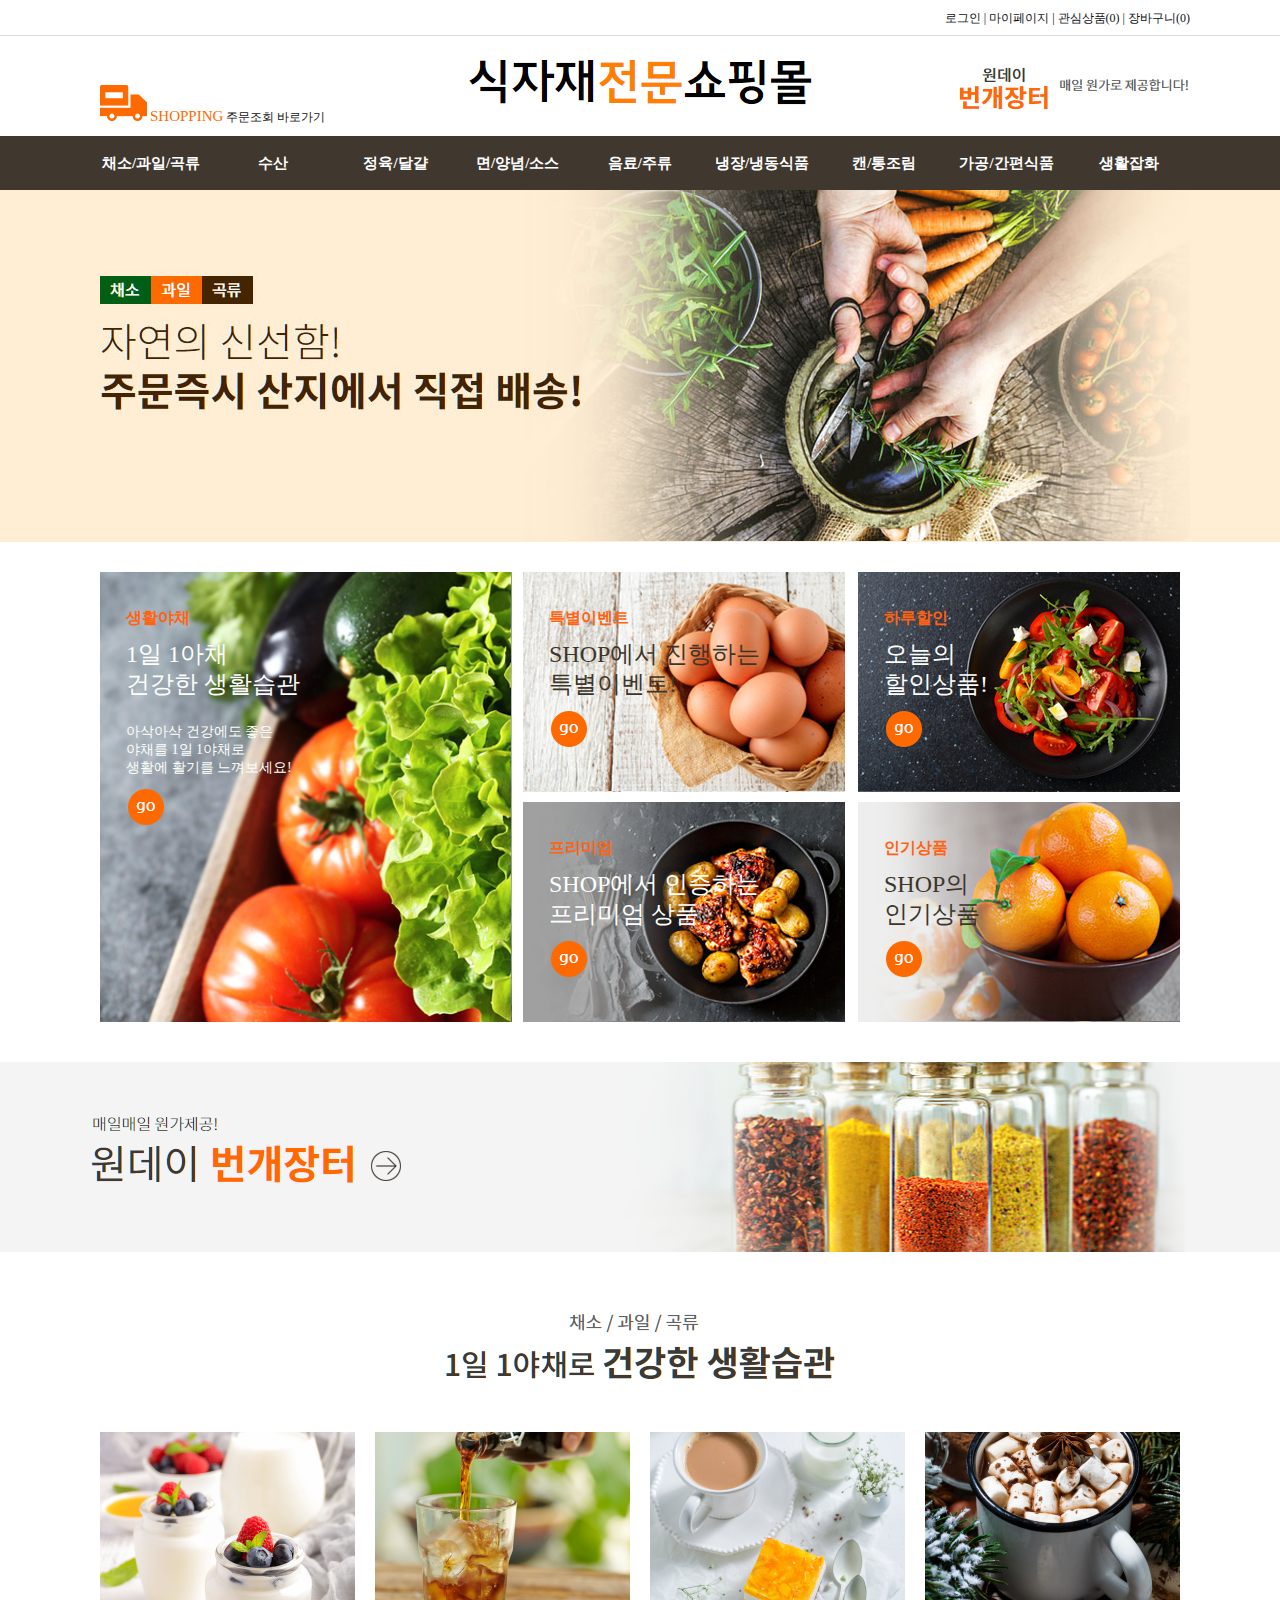
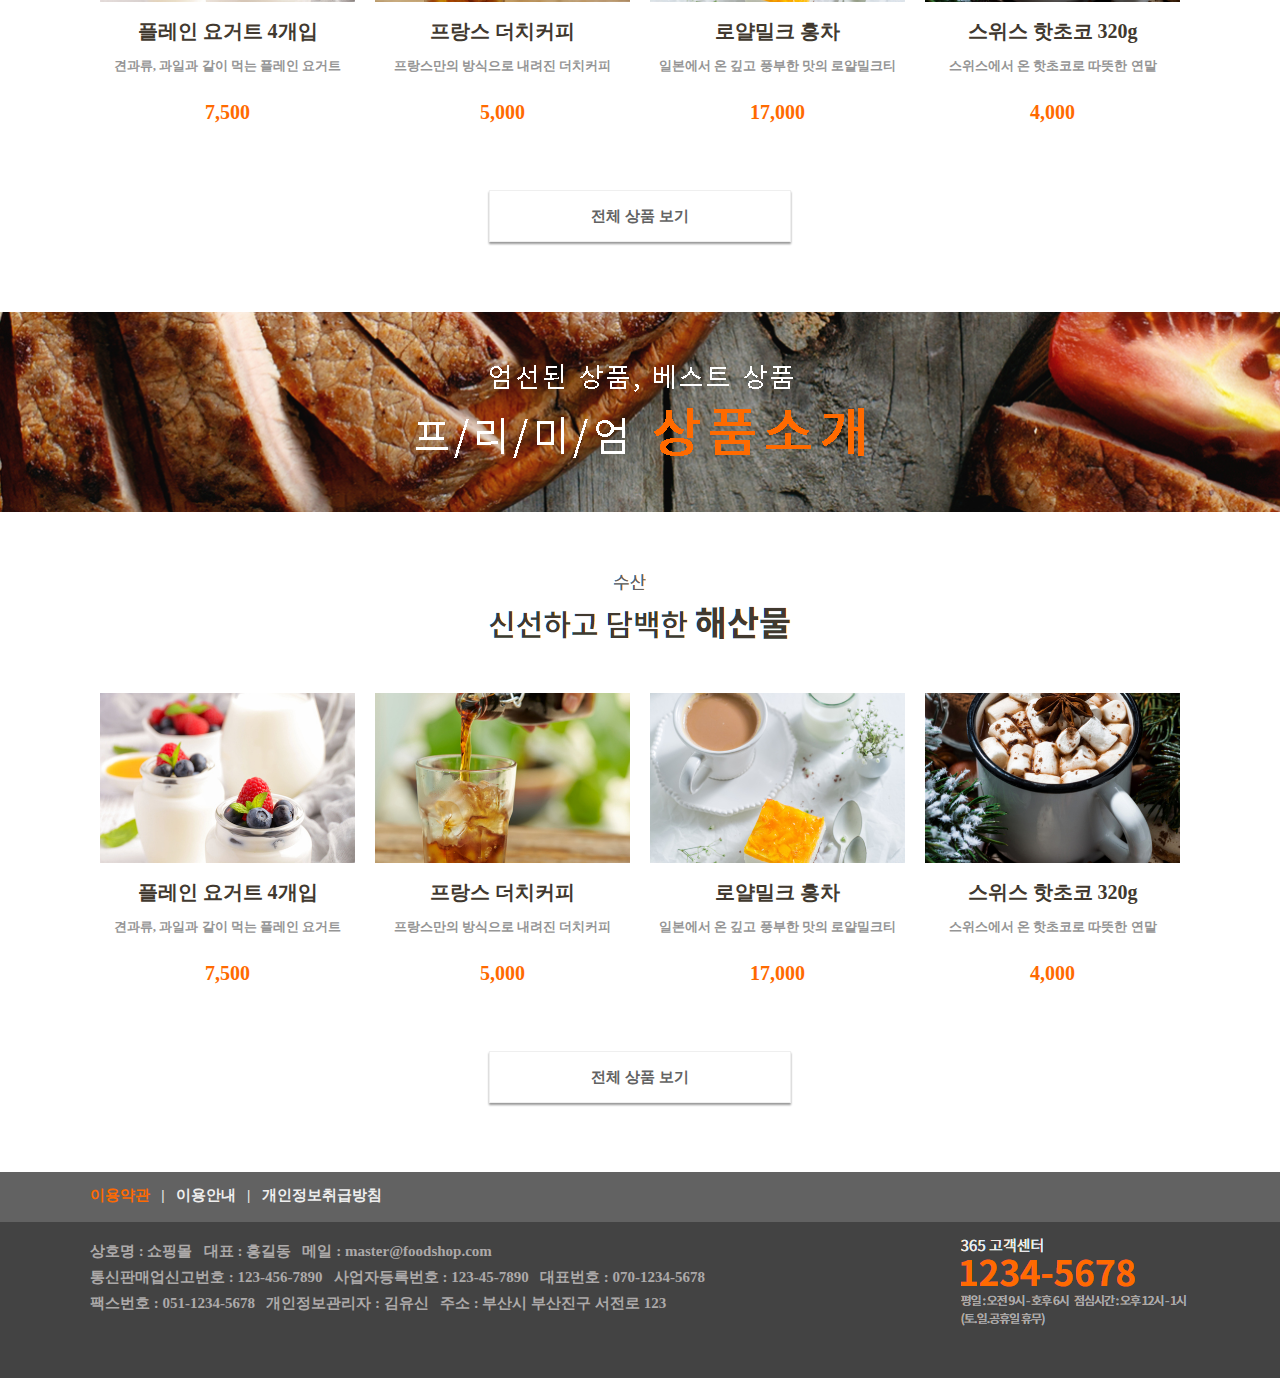
<file: index.html>
<!DOCTYPE html>
<html lang="en">
<head>
    <meta charset="UTF-8">
    <meta name="viewport" content="width=device-width, initial-scale=1.0">
    <title>FoodShop 레이아웃</title>
    <link rel="stylesheet" href="css.css">
</head>
<body>
    <div id="wrapper">
        <header>
            <div>
                <div class="top">
                    <p>
                    <a href="#">로그인&nbsp;|</a>
                    <a href="#">마이페이지&nbsp;|</a>
                    <a href="#">관심상품(0)&nbsp;|</a>
                    <a href="#">장바구니(0)</a>
                    </p>
                </div>
            </div>
            <div>
                <article>
                    <a href="#" class="shopping">
                        <img src="./images/ico_shopping.png" alt="주문조회 바로가기">
                        <span>SHOPPING</span>
                        <span>주문조회 바로가기</span>
                    </a>
                    <a href="#" class="logo">
                        <img src="./images/header_txt_logo.png" alt="식자재 전문 쇼핑몰">
                    </a>
                    <a href="#" class="oneday_txt">
                        <img src="./images/header_txt_onday.png" alt="원데이 번개장터">
                    </a>
                </article>
            </div>
            <div>
                <nav>
                    <ul>
                        <li>
                            <a href="#">채소/과일/곡류</a>
                        </li>
                        <li>
                            <a href="#">수산</a>
                        </li>
                        <li>
                            <a href="#">정육/달걀</a>
                        </li>
                        <li>
                            <a href="#">면/양념/소스</a>
                        </li>
                        <li>
                            <a href="#">음료/주류</a>
                        </li>
                        <li>
                            <a href="#">냉장/냉동식품</a>
                        </li>
                        <li>
                            <a href="#">캔/통조림</a>
                        </li>
                        <li>
                            <a href="#">가공/간편식품</a>
                        </li>
                        <li>
                            <a href="#">생활잡화</a>
                        </li>
                    </ul>
                </nav>
            </div>
        </header>
        <main>
            <section class="slider">
                <article>
                    <ul>
                        <li>
                            <img src="./images/slider_banner1.jpg" alt="자연">
                        </li>
                    </ul>
                </article>
            </section>
            <section class="go">
                <article>
                    <div class="banner banner1">
                        <a href="#">
                            <span class="category">생활야채</span>
                            <p class="title">
                                1일 1아채<br>
                                건강한 생활습관

                                <i>
                                    아삭아삭 건강에도 좋은<br>
                                    야채를 1일 1야채로<br>
                                    생활에 활기를 느껴보세요!
                                </i>
                            </p>
                            <img src="./images/main_go_ico.png" alt="1일1야채 건강한 생활습관">
                        </a>
                    </div>
                    <div class="banner banner2">
                        <a href="#">
                            <span class="category">특별이벤트</span>
                            <p class="title dark">
                                SHOP에서 진행하는<br>
                                특별이벤트!
                            </p>
                            <img src="./images/main_go_ico.png" alt="SHOP에서 진행하는 특별이벤트!">
                        </a>
                    </div>
                    <div class="banner banner3">
                        <a href="#">
                            <span class="category">하루할인</span>
                            <p class="title">
                                오늘의<br>
                                할인상품!
                            </p>
                            <img src="./images/main_go_ico.png" alt="오늘의 할인상품!">
                        </a>
                    </div>
                    <div class="banner banner4">
                        <a href="#">
                            <span class="category">프리미엄</span>
                            <p class="title">
                                SHOP에서 인증하는<br>
                                프리미엄 상품
                            </p>
                            <img src="./images/main_go_ico.png" alt="SHOP에서 인증하는 프리미엄상품">
                        </a>
                    </div>
                    <div class="banner banner5">
                        <a href="#">
                            <span class="category">인기상품</span>
                            <p class="title dark">
                                SHOP의<br>
                                인기상품
                            </p>
                            <img src="./images/main_go_ico.png" alt="SHOP의 인기상품">
                        </a>
                    </div>
                </article>
            </section>
            <section class="oneday">
                <article>
                    <a href="#" class="oneday_txt">
                        <img src="./images/oneday_txt.png" alt="원데이 번개장터">
                    </a>
                </article>
            </section>
            <section class="vegetable">
                <article>
                    <img src="./images/vegetable_tit.png" alt="1일1야채로 건강한 생활습관">
                    <ul class="thumb_rolling">
                        <li>
                            <a href="#">
                                <img src="./images/thumb1.jpg" alt="플레인요거트">
                                <h1>플레인 요거트 4개입</h1>
                                <p>견과류, 과일과 같이 먹는 플레인 요거트</p>
                                <h2>7,500</h2>
                            </a>
                        </li>
                        <li>
                            <a href="#">
                                <img src="./images/thumb2.jpg" alt="프랑스 더치커피">
                                <h1>프랑스 더치커피</h1>
                                <p>프랑스만의 방식으로 내려진 더치커피</p>
                                <h2>5,000</h2>
                            </a>
                        </li>
                        <li>
                            <a href="#">
                                <img src="./images/thumb3.jpg" alt="로얄밀크 홍차">
                                <h1>로얄밀크 홍차</h1>
                                <p>일본에서 온 깊고 풍부한 맛의 로얄밀크티</p>
                                <h2>17,000</h2>
                            </a>
                        </li>
                        <li>
                            <a href="#">
                                <img src="./images/thumb4.jpg" alt="스위스 핫초코">
                                <h1>스위스 핫초코 320g</h1>
                                <p>스위스에서 온 핫초코로 따뜻한 연말</p>
                                <h2>4,000</h2>
                            </a>
                        </li>
                    </ul>
                    <a href="#" class="all">전체 상품 보기</a>
                </article>
            </section>
            <section class="premium">
                <article>
                    <a href="#" class="oneday_txt">
                        <img src="./images/main_premium_tit.png" alt="프리미엄 상품소개">
                    </a>
                </article>
            </section>
            <section class="seafood">
                <article>
                    <img src="./images/seafood_tit.png" alt="신선하고 담백한 해산물">
                    <ul>
                        <ul class="thumb_rolling">
                            <li>
                                <a href="#">
                                    <img src="./images/thumb1.jpg" alt="플레인요거트">
                                    <h1>플레인 요거트 4개입</h1>
                                    <p>견과류, 과일과 같이 먹는 플레인 요거트</p>
                                    <h2>7,500</h2>
                                </a>
                            </li>
                            <li>
                                <a href="#">
                                    <img src="./images/thumb2.jpg" alt="프랑스 더치커피">
                                    <h1>프랑스 더치커피</h1>
                                    <p>프랑스만의 방식으로 내려진 더치커피</p>
                                    <h2>5,000</h2>
                                </a>
                            </li>
                            <li>
                                <a href="#">
                                    <img src="./images/thumb3.jpg" alt="로얄밀크 홍차">
                                    <h1>로얄밀크 홍차</h1>
                                    <p>일본에서 온 깊고 풍부한 맛의 로얄밀크티</p>
                                    <h2>17,000</h2>
                                </a>
                            </li>
                            <li>
                                <a href="#">
                                    <img src="./images/thumb4.jpg" alt="스위스 핫초코">
                                    <h1>스위스 핫초코 320g</h1>
                                    <p>스위스에서 온 핫초코로 따뜻한 연말</p>
                                    <h2>4,000</h2>
                                </a>
                            </li>
                        </ul>
                        <a href="#" class="all">전체 상품 보기</a>
                    </ul>
                </article>
            </section>
        </main>
        <footer>
            <div>
                <div>
                    <p class="terms">
                        <a href="#">이용약관</a>
                        &nbsp;&nbsp;|&nbsp;&nbsp;
                        <a href="#">이용안내</a>
                        &nbsp;&nbsp;|&nbsp;&nbsp;
                        <a href="#">개인정보취급방침</a>
                    </p>
                </div>
            </div>
            <div>
                <div>
                    <p class="info">
                        상호명 : 쇼핑몰&nbsp;&nbsp;&nbsp;대표 : 홍길동&nbsp;&nbsp;&nbsp;메일 : master@foodshop.com<br>
                        통신판매업신고번호 : 123-456-7890&nbsp;&nbsp;&nbsp;사업자등록번호 : 123-45-7890&nbsp;&nbsp;&nbsp;대표번호 : 070-1234-5678<br>
                        팩스번호 : 051-1234-5678&nbsp;&nbsp;&nbsp;개인정보관리자 : 김유신&nbsp;&nbsp;&nbsp;주소 : 부산시 부산진구 서전로 123
                    </p>
                    <img src="./images/footer_tel.png" class="tel" alt="365 고객센터">
                </div>
            </div>
        </footer>
    </div>    
</body>
</html>
</file>
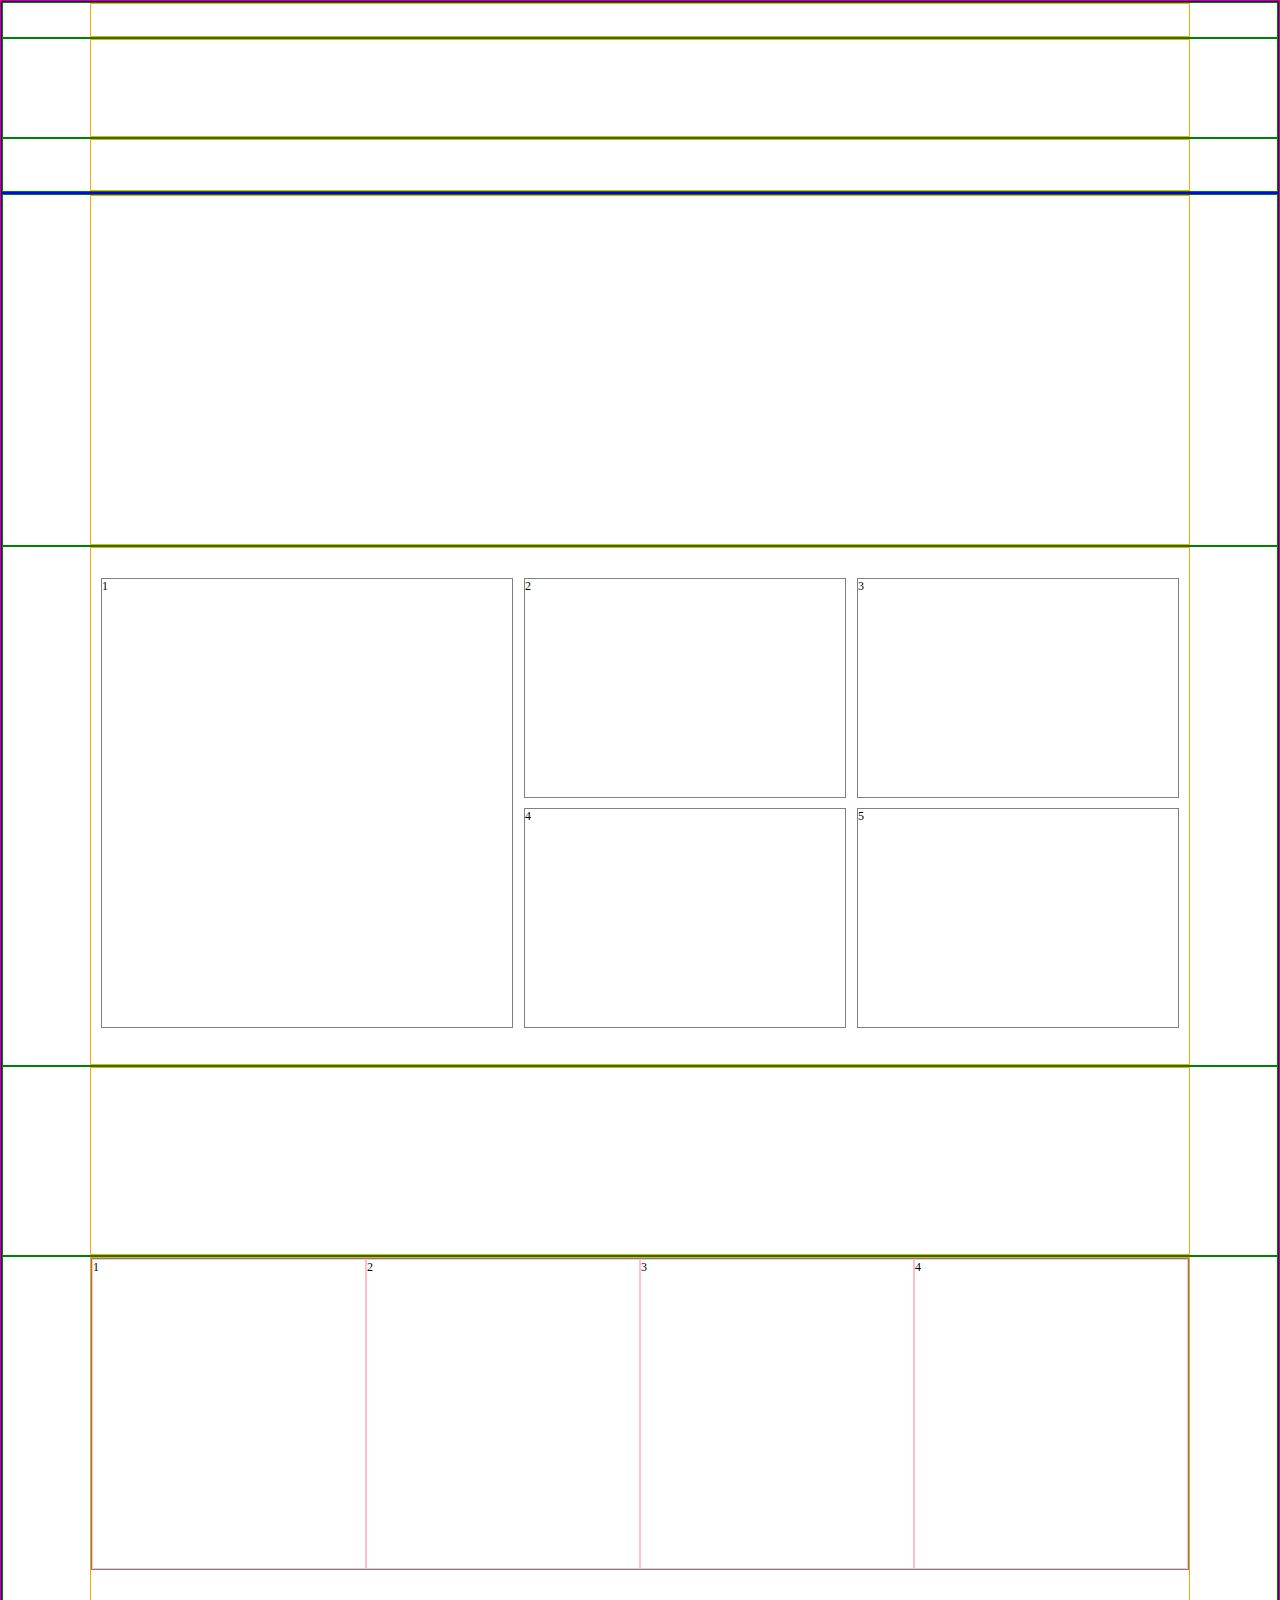
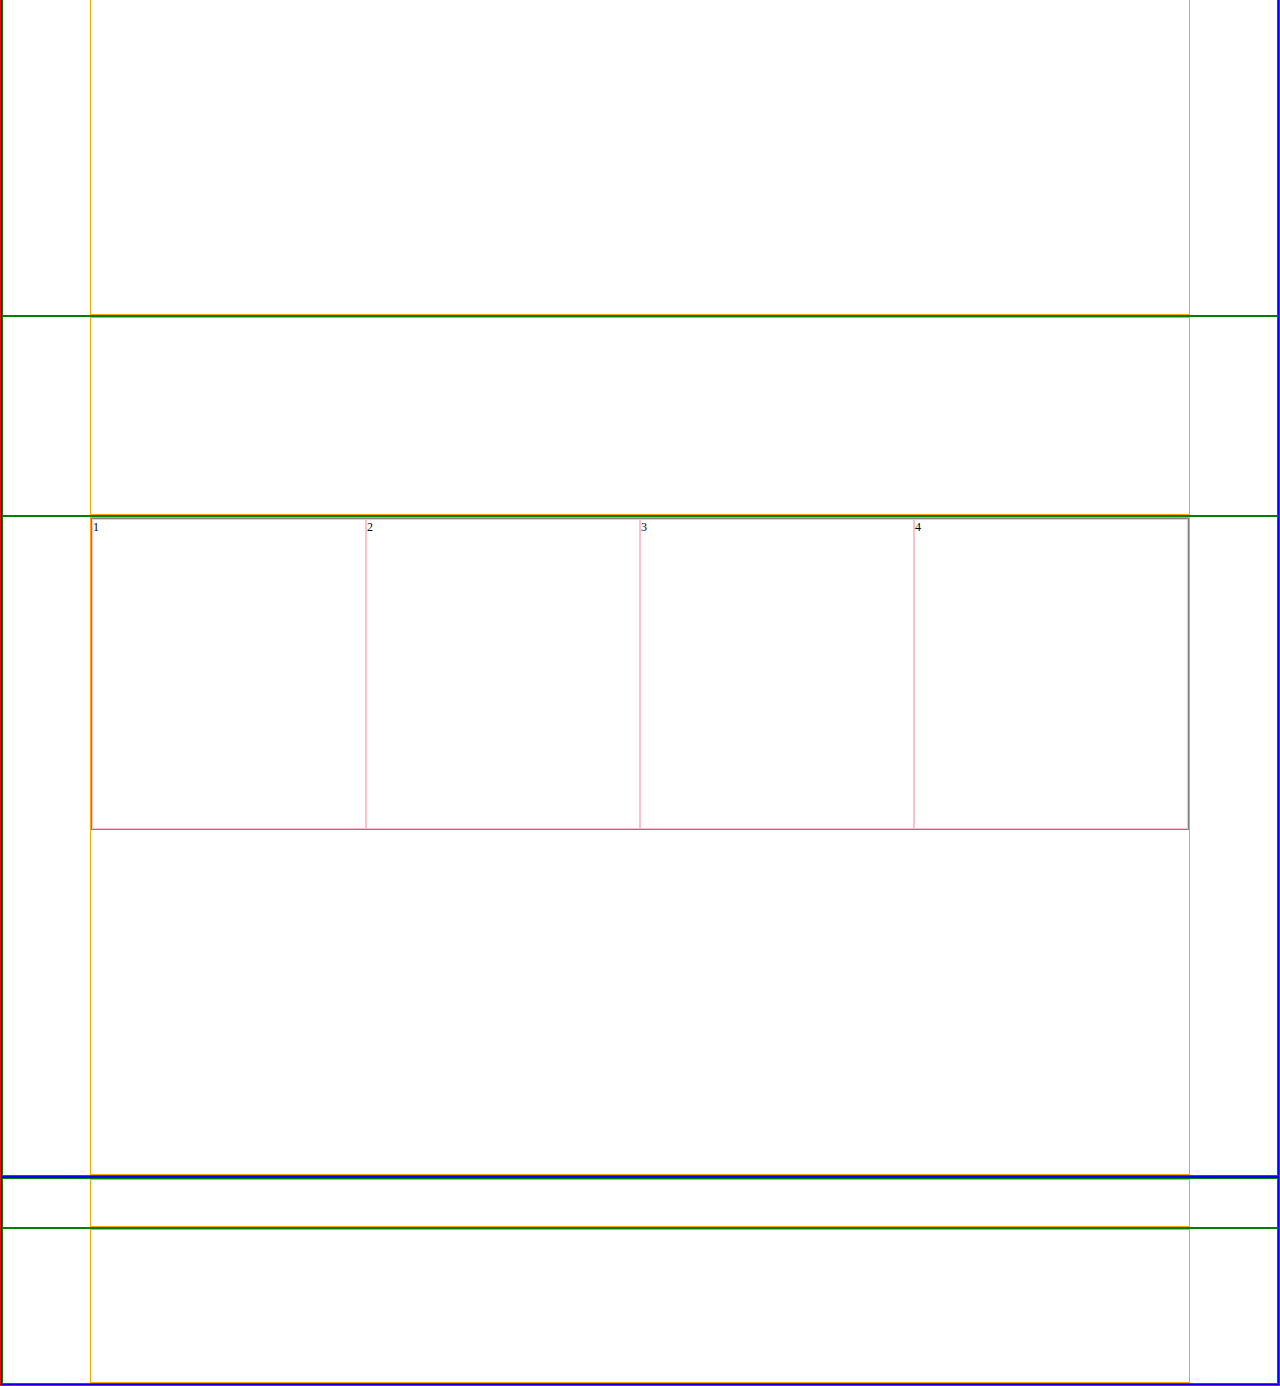
<file: layout.html>
<!DOCTYPE html>
<html lang="en">
<head>
    <meta charset="UTF-8">
    <meta name="viewport" content="width=device-width, initial-scale=1.0">
    <title>FoodShop 레이아웃</title>
   <style>
    * {
        margin: 0;
        padding: 0;
        font: normal 12px '돋움';
    }

    ul, ol {list-style: none;}
    a {text-decoration: none; color: #111;}

    #wrapper {
        width: 100%;
        height: 100%;
        border: 1px solid red;
        box-sizing: border-box;
    }

    header {
        width: 100%;
        height: auto;
        border: 1px solid blue;
        box-sizing: border-box;
    }

    header > div {
        width: 100%;
        border: 1px solid green;
        box-sizing: border-box;
    }

    header > div:nth-child(1) {height: 36px;}
    header > div:nth-child(2) {height: 100px;}
    header > div:nth-child(3) {height: 54px;}

    header > div > * {
        width: 1100px;
        height: 100%;
        border: 1px solid orange;
        box-sizing: border-box;
        margin: 0 auto;
    }

    main {
        width: 100%;
        height: auto;
        border: 1px solid blue;
        box-sizing: border-box;
    }

    main > section {
        width: 100%;
        height: auto;
        border: 1px solid green;
        box-sizing: border-box;
    }

    main > section:nth-child(1) {height: 352px;}
    main > section:nth-child(2) {height: 520px;}
    main > section:nth-child(3) {height: 190px;}
    main > section:nth-child(4) {height: 660px;}
    main > section:nth-child(5) {height: 200px;}
    main > section:nth-child(6) {height: 660px;}

    main > section > article {
        width: 1100px;
        height: 100%;
        border: 1px solid orange;
        box-sizing: border-box;
        margin: 0 auto;
    }

    main > .slider {}
    
    main > .go {}

    main > .go > article {
        padding: 30px 10px;
        box-sizing: border-box;
    }
    main > .go div {
        float: left;
        border: 1px solid gray;
        box-sizing: border-box;
    }

    main > .go div:nth-child(1) {width: 412px; height: 450px;}
    main > .go div:nth-child(2) {width: 322px; height: 220px; margin-left: 11px;}
    main > .go div:nth-child(3) {float:right; width: 322px; height: 220px;}
    main > .go div:nth-child(4) {width: 322px; height: 220px; margin-left: 11px; margin-top: 10px;}
    main > .go div:nth-child(5) {float:right; width: 322px; height: 220px; margin-top: 10px;}


    main > .oneday {}

    main > .vegetable {}
    main > .vegetable > article {}
    main > .vegetable ul {            
        width: 100%;
        height: 312px;
        border: 1px solid gray;
        box-sizing: border-box;
        overflow: hidden;
    }
    main > .vegetable ul > li {
        float: left;
        width: 25%;
        height: 100%;
        border: 1px solid pink;
        box-sizing: border-box;
    }        

    main > .premium {}
    main > .seafood {}
    main > .seafood > article {}
    main > .seafood ul {            
        width: 100%;
        height: 312px;
        border: 1px solid gray;
        box-sizing: border-box;
        overflow: hidden;
    }
    main > .seafood ul > li {
        float:left;
        width: 25%;
        height: 100%;
        border: 1px solid pink;
        box-sizing: border-box;
    }        

    footer {
        width: 100%;
        height: auto;
        border: 1px solid blue;
        box-sizing: border-box;
    }

    footer > div {
        width: 100%;
        border: 1px solid green;
        box-sizing: border-box;            
    }

    footer > div:nth-child(1) {
        height: 50px;
    }

    footer > div:nth-child(2) {
        height: 156px;            
    }

    footer > div > div {
        width: 1100px;
        height: 100%;
        border: 1px solid orange;
        box-sizing: border-box;
        margin: 0 auto;
    }

</style>

</head>
<body>
    <div id="wrapper">
        <header>
            <div>
                <div></div>
            </div>
            <div>
                <article></article>
            </div>
            <div>
                <nav></nav>
            </div>
        </header>
        <main>
            <section class="slider">
                <article></article>
            </section>
            <section class="go">
                <article>
                    <div>1</div>
                    <div>2</div>
                    <div>3</div>
                    <div>4</div>
                    <div>5</div>
                </article>
            </section>
            <section class="oneday">
                <article></article>
            </section>
            <section class="vegetable">
                <article>
                    <ul>
                        <li>1</li>
                        <li>2</li>
                        <li>3</li>
                        <li>4</li>
                    </ul>
                </article>
            </section>
            <section class="premium">
                <article></article>
            </section>
            <section class="seafood">
                <article>
                    <ul>
                        <li>1</li>
                        <li>2</li>
                        <li>3</li>
                        <li>4</li>
                    </ul>
                </article>
            </section>
        </main>
        <footer>
            <div>
                <div></div>
            </div>
            <div>
                <div></div>
            </div>
        </footer>
    </div>    

</body>
    
</html>
</file>
<file: css.css>
* {
    margin: 0;
    padding: 0;            
    font: normal 12px "noto sans korean";
}

ul, ol {list-style: none;}
a {text-decoration: none; color: #111;}

#wrapper {
    width: 100%;
    height: 100%;            
}

header {
    width: 100%;
    height: auto;            
}

header > div {
    width: 100%;
}

header > div:nth-child(1) {
    height: 36px;
    border-bottom: 1px solid #dcdcdc;
    box-sizing: border-box;
}
header > div:nth-child(2) {height: 100px;}
header > div:nth-child(3) {
    height: 54px;
    background: #40382e;
}

header > div > * {
    width: 1100px;
    height: 100%;            
    margin: 0 auto;
}

header .top > p {float: right; margin-top: 10px;}
header article {
    position: relative;
}

header article > .shopping {
    position: absolute;
    left: 10px;
    bottom: 10px;
}
header article > .shopping > img {}
header article > .shopping > span:nth-of-type(1) {
    color: #ff6a00;
    font-size: 15px;
    font-weight: 500;
}
header article > .shopping > span:nth-of-type(2) {
    font-size: 12px;
}

header article > .logo {
    position: absolute;
    left: 50%;
    top: 20px;
    margin-left: -173px;
}

header article > .oneday_txt {
    position: absolute;
    right: 0;
    bottom: 20px;
}
       
header nav > ul {
    width: 100%;
    height: 100%;            
}
header nav > ul > li {
    float: left;
    width: 11.11%;
    height: 100%;
}
header nav > ul > li > a {
    display: block;
    width: 100%;
    height: 100%;
    text-align: center;
    line-height: 54px;
    font-size: 15px;
    font-weight: bold;
    color: #fff;
}
header nav > ul > li > a:hover {color: #ff6a00;}




main {
    width: 100%;
    height: auto;            
}

main > section {
    width: 100%;
    height: auto;            
}

main > section:nth-child(1) {height: 352px;}
main > section:nth-child(2) {height: 520px;}
main > section:nth-child(3) {height: 190px;}
main > section:nth-child(4) {height: 660px;}
main > section:nth-child(5) {height: 200px;}
main > section:nth-child(6) {height: 660px;}

main > section > article {
    width: 1100px;
    height: 100%;            
    margin: 0 auto;
}

main > .slider {
    background: #ffeed4;
}

main > .slider ul {
    position: relative;
    width: 100%;
    height: 100%;            
    overflow: hidden;
    
}
main > .slider ul > li{
    position: absolute;
    width: 100%;
    height: 100%;
}
main > .slider ul > li:nth-child(1){left: 0; top: 0;}
main > .slider ul > li:nth-child(2){left: 100%; top: 0;}
main > .slider ul > li:nth-child(3){left: 200%; top: 0;}
main > .slider ul > li:nth-child(4){left: 300%; top: 0;}
main > .slider ul > li:nth-child(5){left: 400%; top: 0;}

main > .go {}

main > .go > article {
    padding: 30px 10px;
    box-sizing: border-box;
}
main > .go > article > .banner {
    position: relative;
    float: left;
}

main > .go > article > .banner1 {
    width: 412px; 
    height: 450px;
    background-image: url('./images/main_go_bg1.png');
}
main > .go > article > .banner2 {
    width: 322px;
    height: 220px;
    margin-left: 11px;
    background-image: url('./images/main_go_bg2.png');
}
main > .go > article > .banner3 {
    float:right; 
    width: 322px;
    height: 220px;
    background-image: url('./images/main_go_bg3.png');
}
main > .go > article > .banner4 {
    width: 322px; 
    height: 220px;
    margin-left: 11px;
    margin-top: 10px;
    background-image: url('./images/main_go_bg4.png');
}
main > .go > article > .banner5 {
    float:right;
    width: 322px;
    height: 220px;
    margin-top: 10px;
    background-image: url('./images/main_go_bg5.png');
}


main > .go > article > .banner > a {
    position: absolute;            
    left: 26px;
    top: 36px;
}

main > .go > article > .banner > a .category {
    font-weight: bold;
    font-size: 16px;
    color: #ff6312;
}

main > .go > article > .banner > a .title {
    font-size: 24px;            
    color: #fcfffd;
    margin-top: 10px;
    margin-bottom: 10px;
    line-height: 30px;
}
main > .go > article > .banner > a .title.dark {
    color: #3c362a;
}


main > .go > article > .banner > a .title > i {
    display: block;
    margin-top: 24px;
    font-size: 14px;
}

main > .oneday {
    background-image: url('./images/oneday_bg.png');
    background-size: cover;
    background-position: 50% center;
}

main > .oneday > article img {margin-top: 50px;}

main > .vegetable {}
main > .vegetable > article {
    padding: 60px 0px 40px;
    box-sizing: border-box;
    text-align: center;
}
main .thumb_rolling {            
    width: 100%;
    height: 312px;
    margin-top: 36px;            
    box-sizing: border-box;
    overflow: hidden;
}
main .thumb_rolling > li {
    float: left;            
    top: 0px;
    width: 25%;
    height: 100%;
    padding: 10px;
    box-sizing: border-box;
}


main .thumb_rolling > li a {
    display: block;
    width: 100%;
    height: 100%;
}
main .thumb_rolling > li img {
    width: 100%;
    height: 170px; 
    object-fit: cover;
}

main .thumb_rolling > li h1 {
    font-size: 20px;
    font-weight: bold;
    color: #41392f;
    margin-top: 12px;
}
main .thumb_rolling > li p {
    font-size: 13px;
    font-weight: bold;          
    color: #959595;
    margin: 12px 0 26px;
}
main .thumb_rolling > li h2 {
    font-size: 20px;
    font-weight: bold;          
    color: #ff6a00;
}

main .all {
    display: block;
    width: 300px;
    height: 50px;
    border: 1px solid #efefef;
    box-shadow: 0px 2px 2px #999;
    text-align: center;
    line-height: 50px;
    margin: 56px auto 0;            
    color: #626262;
    font-size: 15px;
    font-weight: bold;
}
main .all:hover {border-color: #999;}

main > .premium {
    background-image: url('./images/premium_bg.png');
    background-size: cover;
    background-position: 50% center;
}

main > .premium > article {
    text-align: center;            
}
main > .premium > article img {margin-top: 52px;}

main > .seafood {}
main > .seafood > article {            
    padding: 60px 0px 40px;
    box-sizing: border-box;
    text-align: center;
}

footer {
    width: 100%;
    height: auto;
}

footer > div {
    width: 100%;
}

footer > div:nth-child(1) {
    height: 50px;
    background-color: #626262;
}

footer > div:nth-child(2) {
    height: 156px;           
    background-color: #434343; 
}

footer > div > div {
    width: 1100px;
    height: 100%;
    margin: 0 auto;
}

footer .terms {   
    float: left;         
    margin-top: 14px;
    color: #eee;
    font-size: 15px;
    font-weight: bold;
}

footer .terms > a {
    color: inherit;
    font-size: inherit;
    font-weight: inherit;
}
footer .terms > a:first-child {color: #ff6a00;}

footer .info {
    float: left;
    margin-top: 16px;
    color: #aca9a9;
    font-size: 15px;
    font-weight: bold;
    line-height: 26px;
}

footer .tel {            
    float: right;
    margin-top: 16px;
}
</file>
